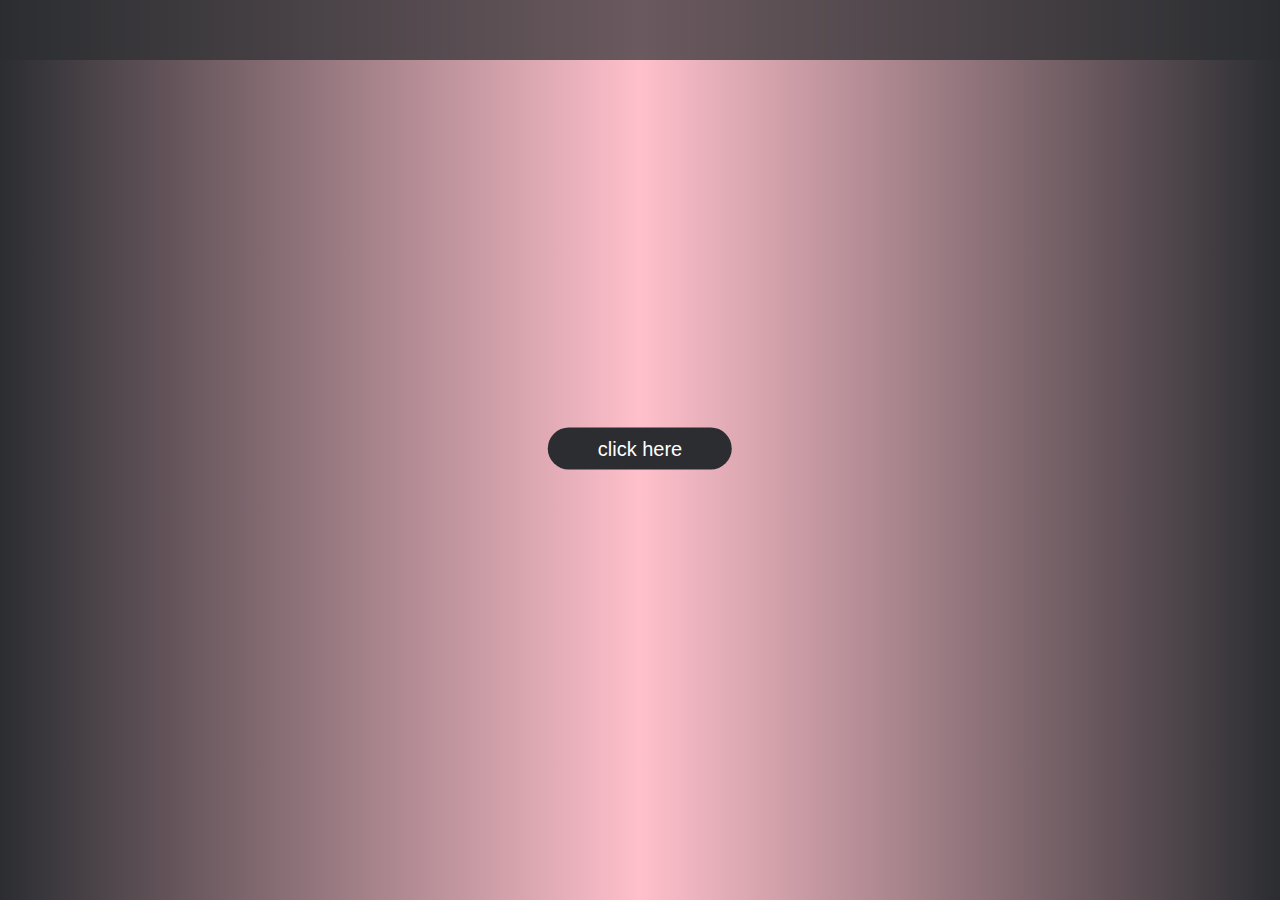
<file: index.html>
<!DOCTYPE html>
<html lang="en">

<head>
  <meta charset="UTF-8">
  <meta name="viewport" content="width=device-width, initial-scale=1.0">
  <title>moscoudev</title>
  <link rel="stylesheet" href="/css/style.css">
  <link rel="icon" href="/img/gato.ico">
</head>

<body>
  <div class="logo"></div>
  <div class="home">
    <a href="/html/home.html">click here</a>
  </div>
  <style>
    @import url("https://fonts.googleapis.com/css?family=Poppins");

    * {
      font-family: "Poppins", sans-serif;
    }

    a {
      background-color: #2b2d31;
      padding: 10px 50px 10px 50px;
      border-radius: 50px;
    }

    a:hover {
      box-shadow: 0px 0px 30px 1px #2b2d31;
      transition: 0.5s ease-in;
    }

    body {
      background-image: linear-gradient(90deg, #2b2d31, pink, #2b2d31);
      height: 100vh;
      background-size: auto;
      animation: moveBackground 5s linear infinite alternate;
    }

    .logo {
      background-color: #2b2d31;
      text-align: center;
      padding: 10px;
      color: white;
      font-weight: bold;
      opacity: 70%;
      height: 40px;
    }

    @keyframes moveBackground {
      from {
        background-position: 0%;
      }

      to {
        background-position: 100%;
      }
    }
  </style>
</body>

</html>
</file>
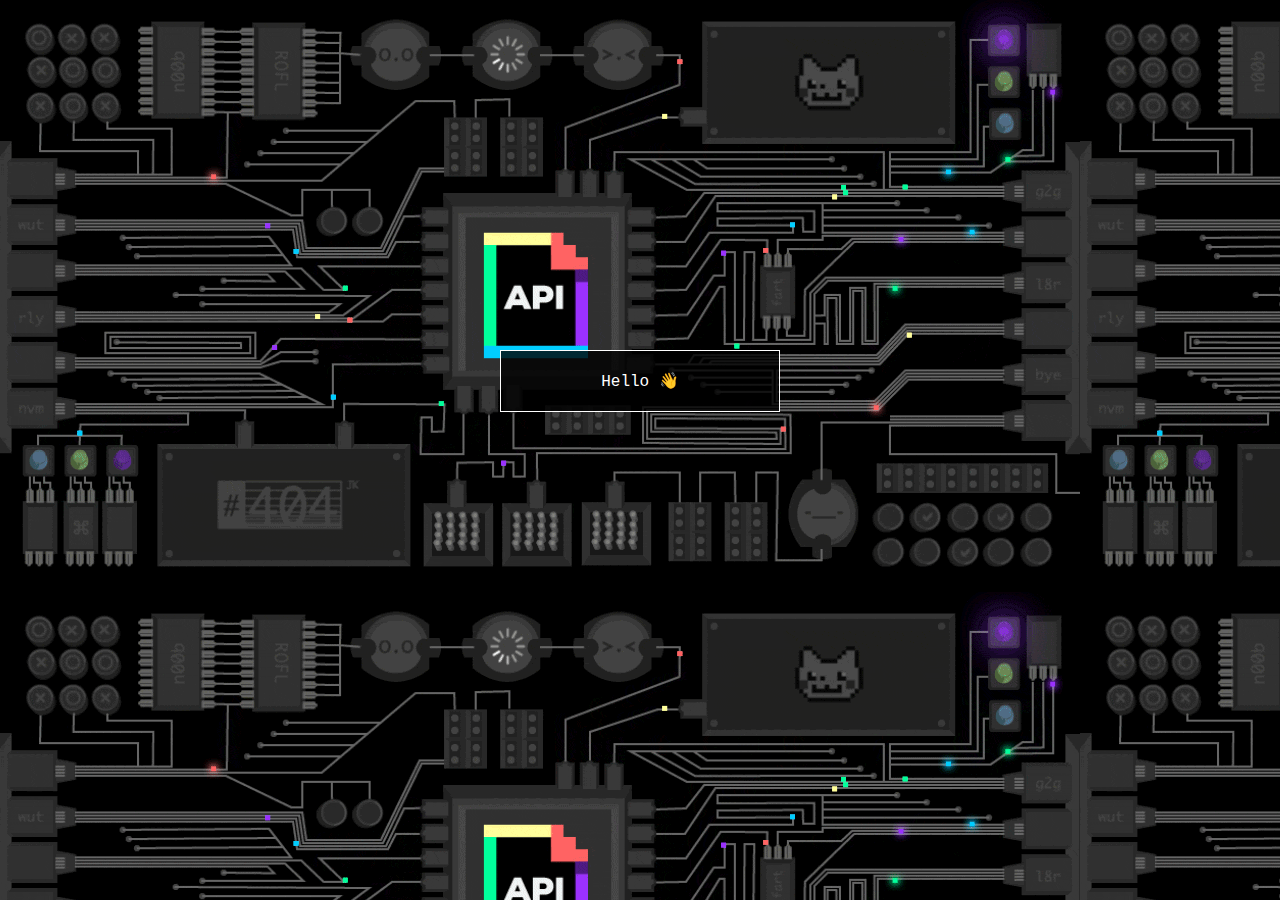
<file: home.html>
<!DOCTYPE html>
<html lang="en">
<head>
  <meta charset="UTF-8">
  <meta http-equiv="X-UA-Compatible" content="IE=edge">
  <meta name="viewport" content="width=device-width, initial-scale=1.0">
  <title>Source</title>
  <link rel="stylesheet" href="/css/style-home.css">
  <link rel="icon" href="/img/a.png">
</head>
<body>
  <div>
  <a href="/html/team.html">Hello 👋</a>
  </div>
</body>
</html>
</file>
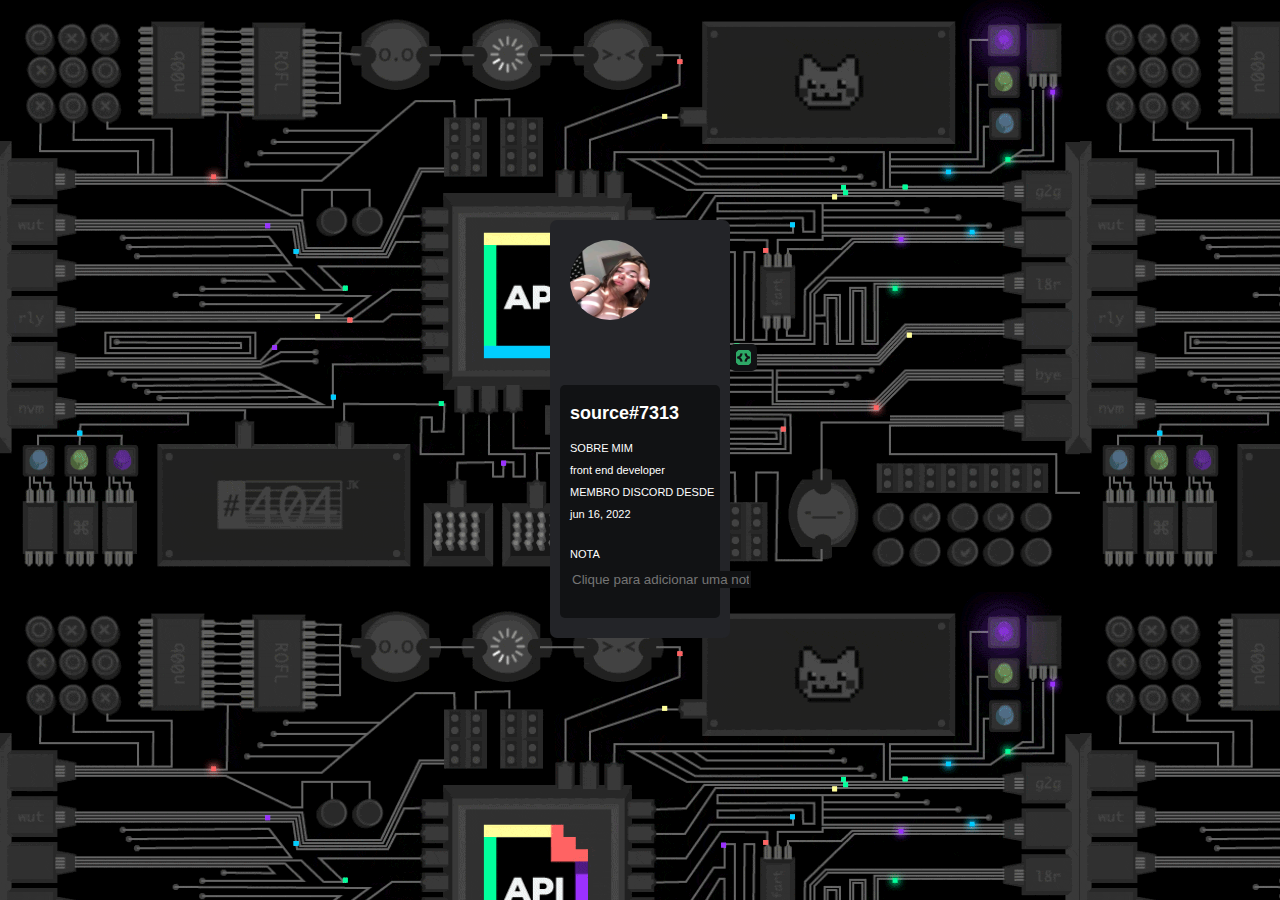
<file: html/team.html>
<!DOCTYPE html>
<html lang="en">
<head>
  <meta charset="UTF-8">
  <meta http-equiv="X-UA-Compatible" content="IE=edge">
  <meta name="viewport" content="width=device-width, initial-scale=1.0">
  <title>Source</title>
  <link rel="icon" href="/img/a.png">
  <link rel="stylesheet" href="/css/style-team.css">
</head>
<body>
<!--   <audio autoplay src="/audio/audio.mp3"></audio> -->

  <div class="source">
    <img id="avatar" src="/img/transferir.png" width="80px" height="80px" alt="source">
    <img id="active" src="/img/7011-active-developer-badge.png" width="15px" height="15px" alt="active">
    <div class="source1">
      <br>
      <h3>source#7313</h3>
      <br>
      <p>SOBRE MIM</P>
      <p>front end developer</p>
      <p>MEMBRO DISCORD DESDE</p>
      <p>jun 16, 2022</p>
      <br>
      <p>NOTA</p>
      <input type="text" placeholder="Clique para adicionar uma nota">
    </div>

  </div>
  
</body>
</html>
</file>
<file: css/style.css>
@import url("https://fonts.googleapis.com/css?family=Poppins");

* {
  font-family: "Poppins", sans-serif;
  border: 0;
  margin: 0;
  padding: 0;
  user-select: none;
}

:root {
  --color: white;
  --font: arial;
}

body {
  background-image: linear-gradient(90deg, pink, #2b2d31);
  background-size: cover;
  cursor: crosshair;
}

#profile-container {
  z-index: 1;
  color: white;
  display: block;
  font-family: var(--font);
  align-items: center;
  text-align: center;
  transform: translateY(50%);
}

img {
  z-index: 1;
  user-select: none;
  border-radius: 50%;
  width: 80px;
  height: 80px;
  opacity: 100%;
}

.icon-discord {
  border: dashed 2px pink;
  padding: 5px;
  box-shadow: 0 0 0 2px pink; /* Adiciona uma borda rosa de 5px */
}

.badges {
  width: 20px;
  height: 20px;
}

.badge {
  background-color: pink;
  margin-left: 80px;
  margin-right: 80px;
  border-radius: 5px;
  padding-top: 3px;
  opacity: 100%;
}

.perfil {
  width: 17em;
  height: 22.5em;
  padding-top: 30px;
  border: solid 1px pink;
  background: #2b2d31;
  transition: 1s ease-in-out;
  clip-path: polygon(
    30px 0%,
    100% 0,
    100% calc(100% - 30px),
    calc(100% - 30px) 100%,
    0 100%,
    0% 30px
  );
  flex-direction: column;
  margin: auto;
  opacity: 90%;
}

.perfil:hover {
  box-shadow: 0px 0px 5px 1px #1d1d1d;
  transition: 0.3s ease-in;
}

.home {
  position: absolute;
  top: 50%;
  left: 50%;
  transform: translate(-50%, -50%);
}

.home a {
  color: white;
  text-decoration: none;
  font-size: 20px;
  font-family: Arial, Helvetica, sans-serif;
}

.home a:hover {
  cursor: crosshair;
}
</file>
<file: css/style-home.css>
body {
  border: 0px;
  margin: 0px;
  background-image: url("/img/code.gif");
}

div {
  font-family: 'Courier New', Courier, monospace;
  text-align: center;
  margin: 350px 500px 0px 500px;
  border: 1px solid white;
  padding: 20px;
  background-color: rgba(0, 0, 0, 0.8);
}

div:hover, a:hover{
  cursor: pointer;
}

a {
  text-decoration: none;
  color: white;
}
</file>
<file: css/style-team.css>
body {
  margin: 0px;
  border: 0px;
  background-image: url("/img/code.gif");
}

/* h1 {
  font-family: arial;
  color: white;
  text-align: center;
  background-color: rgba(0, 0, 0, 0.9);
  padding: 15px; 
  margin: 0px;
} */

#avatar {
  border-radius: 50%;
  margin: 20px;
}

#active {
  margin: 0px 0px 10px 180px;
  border: 0px;
  background-color: #111214;
  padding: 6px;
  border-radius: 5px;
}

.source {
  margin: 220px 550px 0px 550px;
  padding: 0px 0px 20px 0px;
  background-color: #232428;
  border-radius: 7px;
  display: block;
}

.source1 {
  background-color: #111214;
  margin: 0px 10px 0px 10px;
  border: 0px;
  padding: 0px 0px 30px 0px;
  border-radius: 5px;
}

h3{
  color: white;
  font-family: arial;
  margin: 0px 0px 0px 10px;
  font-size: 18px;
}

P {
  margin: 0px;
  border: 0px;
  margin: 0px 0px 10px 10px;
  color: white;
  font-family: arial;
  font-size: 11px;
}

input {
  margin: 0px 0px 0px 10px;
  background-color: #111214;
  border: #232428;
  color: white;
}
</file>
